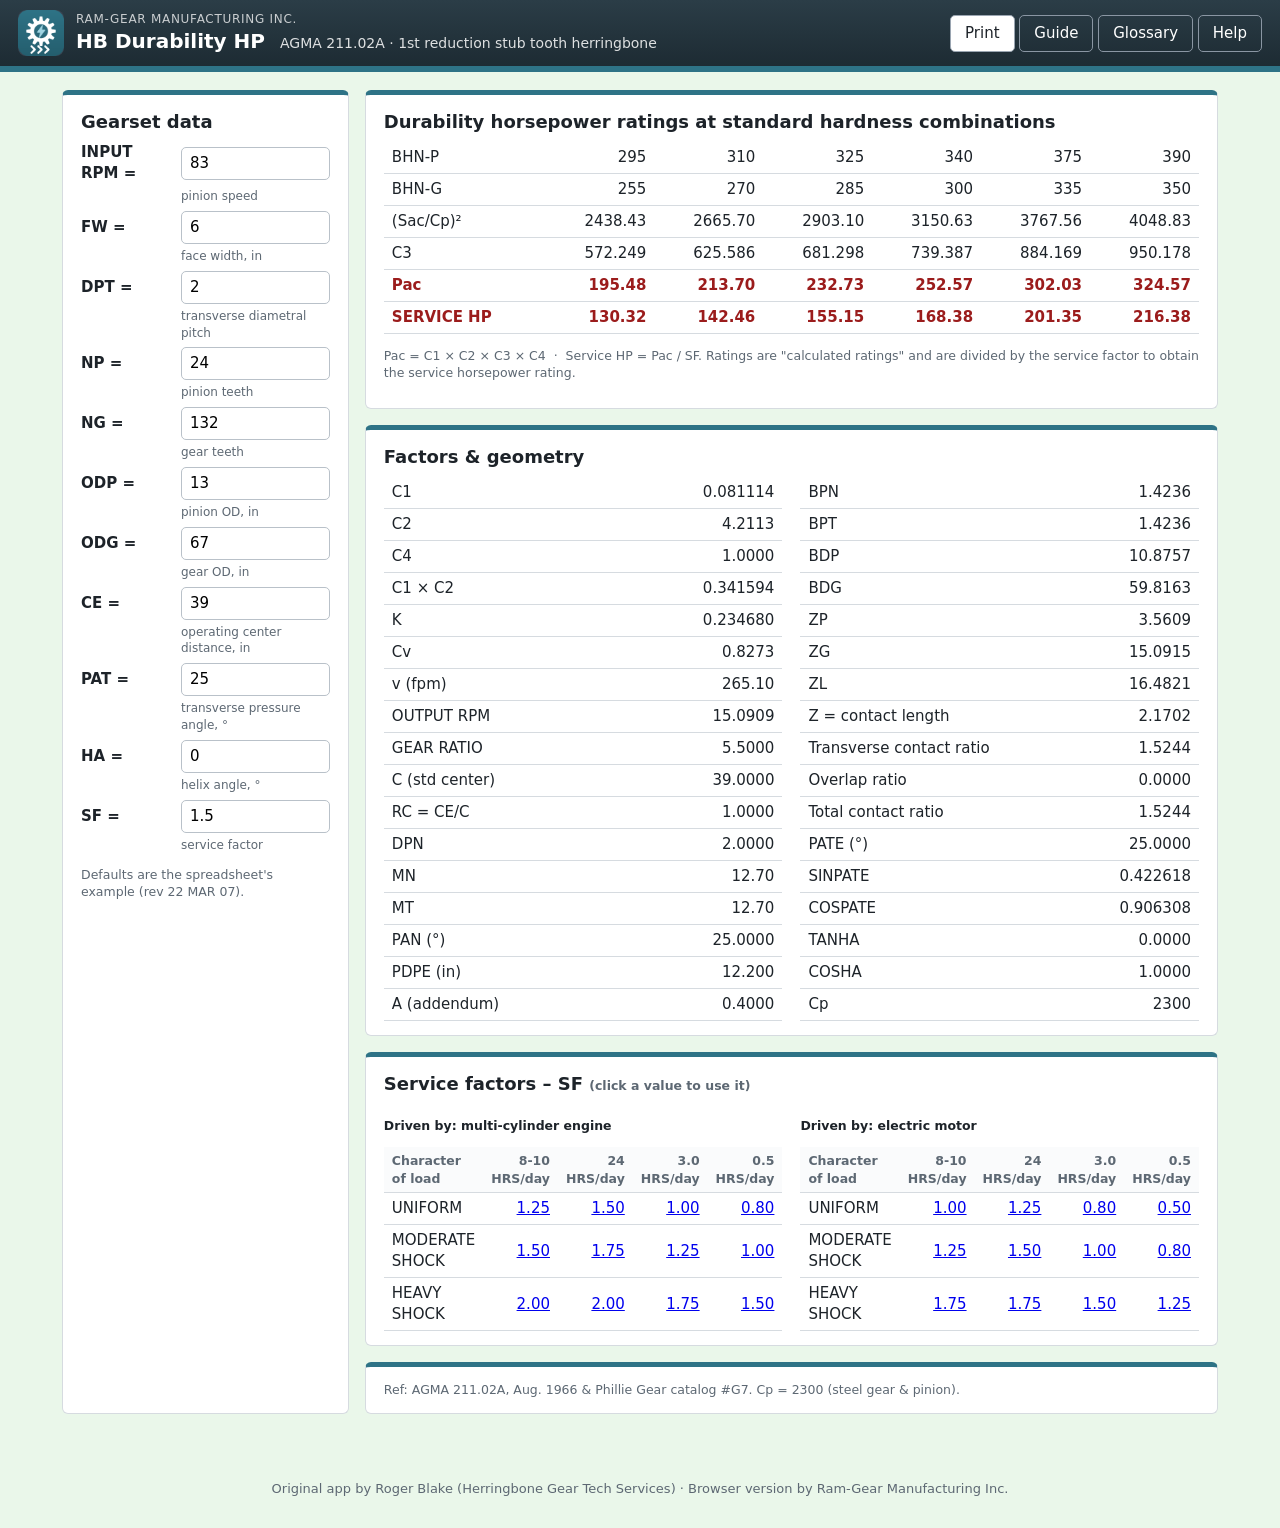
<file: index.html>
<!DOCTYPE html><html lang="en"><head><meta charset="utf-8"><meta name="viewport" content="width=device-width, initial-scale=1">
<title>HB Durability HP – AGMA 211.02A Herringbone Durability Rating | Ram-Gear</title>
<link rel="icon" href="favicon.ico" sizes="any"><link rel="icon" type="image/svg+xml" href="icon.svg"><link rel="icon" type="image/png" href="favicon.png"><link rel="apple-touch-icon" href="apple-touch-icon.png"><link rel="stylesheet" href="style.css"></head><body>
<header class="site-header"><div class="brand"><img class="app-icon" src="icon.png" width="46" height="46" alt="HB Durability HP icon">
<div><div class="company">Ram-Gear Manufacturing Inc.</div><h1>HB Durability HP <span class="sub">AGMA 211.02A · 1st reduction stub tooth herringbone</span></h1></div></div>
<nav><button type="button" class="btn" onclick="window.print()">Print</button> <a class="btn btn-ghost" href="help.html">Guide</a> <a class="btn btn-ghost" href="help.html#glossary">Glossary</a> <a class="btn btn-ghost" id="btnHelp" href="https://grok.com/?q=I%27m%20using%20Ram-Gear%27s%20HB%20Durability%20HP%20app%2C%20a%20browser%20rebuild%20of%20Roger%20Blake%27s%20AGMA%20211.02A%20spreadsheet%20that%20rates%20the%20durability%20%28pitting%29%20horsepower%20of%20a%20first-reduction%20stub%20tooth%20herringbone%20gearset%20from%20RPM%2C%20face%20width%2C%20pitch%2C%20tooth%20counts%2C%20ODs%2C%20center%20distance%20and%20pressure%20angle%2C%20as%20Pac%20%3D%20C1%20x%20C2%20x%20C3%20x%20C4%20at%20standard%20BHN%20hardness%20pairs%2C%20with%20service%20HP%20%3D%20Pac%20%2F%20SF.%20Can%20you%20give%20me%20pointers%20on%20how%20to%20use%20it%3F" target="_blank" rel="noopener">Help</a></nav></header>
<div class="print-only print-head"><div class="ptitle">HB Durability HP – AGMA 211.02A Durability Horsepower Rating</div><div>Ram-Gear Manufacturing Inc. · Printed <span class="pdate"></span></div><div class="pcredit">Original app by Roger Blake (Herringbone Gear Tech Services)</div></div>
<main class="layout"><section class="card"><h2>Gearset data</h2><form id="form" autocomplete="off"></form>
<p class="small muted">Defaults are the spreadsheet's example (rev 22 MAR 07).</p></section>
<section><div class="card out-card"><h2>Durability horsepower ratings at standard hardness combinations</h2>
<table id="tblHp"></table><p class="small muted">Pac = C1 × C2 × C3 × C4 &nbsp;·&nbsp; Service HP = Pac / SF. Ratings are "calculated ratings" and are divided by the service factor to obtain the service horsepower rating.</p></div>
<div class="card"><h2>Factors &amp; geometry</h2><div class="grid2"><table id="tblA"></table><table id="tblB"></table></div></div>
<div class="card"><h2>Service factors – SF <span class="small muted">(click a value to use it)</span></h2><div class="grid2"><div><h3 class="small">Driven by: multi-cylinder engine</h3><table id="sfE"></table></div><div><h3 class="small">Driven by: electric motor</h3><table id="sfM"></table></div></div></div>
<div class="card small muted">Ref: AGMA 211.02A, Aug. 1966 &amp; Phillie Gear catalog #G7. Cp = 2300 (steel gear &amp; pinion).</div></section></main>
<footer>Original app by Roger Blake (Herringbone Gear Tech Services) · Browser version by Ram-Gear Manufacturing Inc.</footer>
<script src="calc.js"></script><script src="app.js"></script><script>(function(){function d(){var t=new Date().toLocaleString(undefined,{year:"numeric",month:"short",day:"numeric",hour:"numeric",minute:"2-digit"});document.querySelectorAll(".pdate").forEach(function(e){e.textContent=t});}d();addEventListener("beforeprint",d);})();</script>
</body></html>
</file>
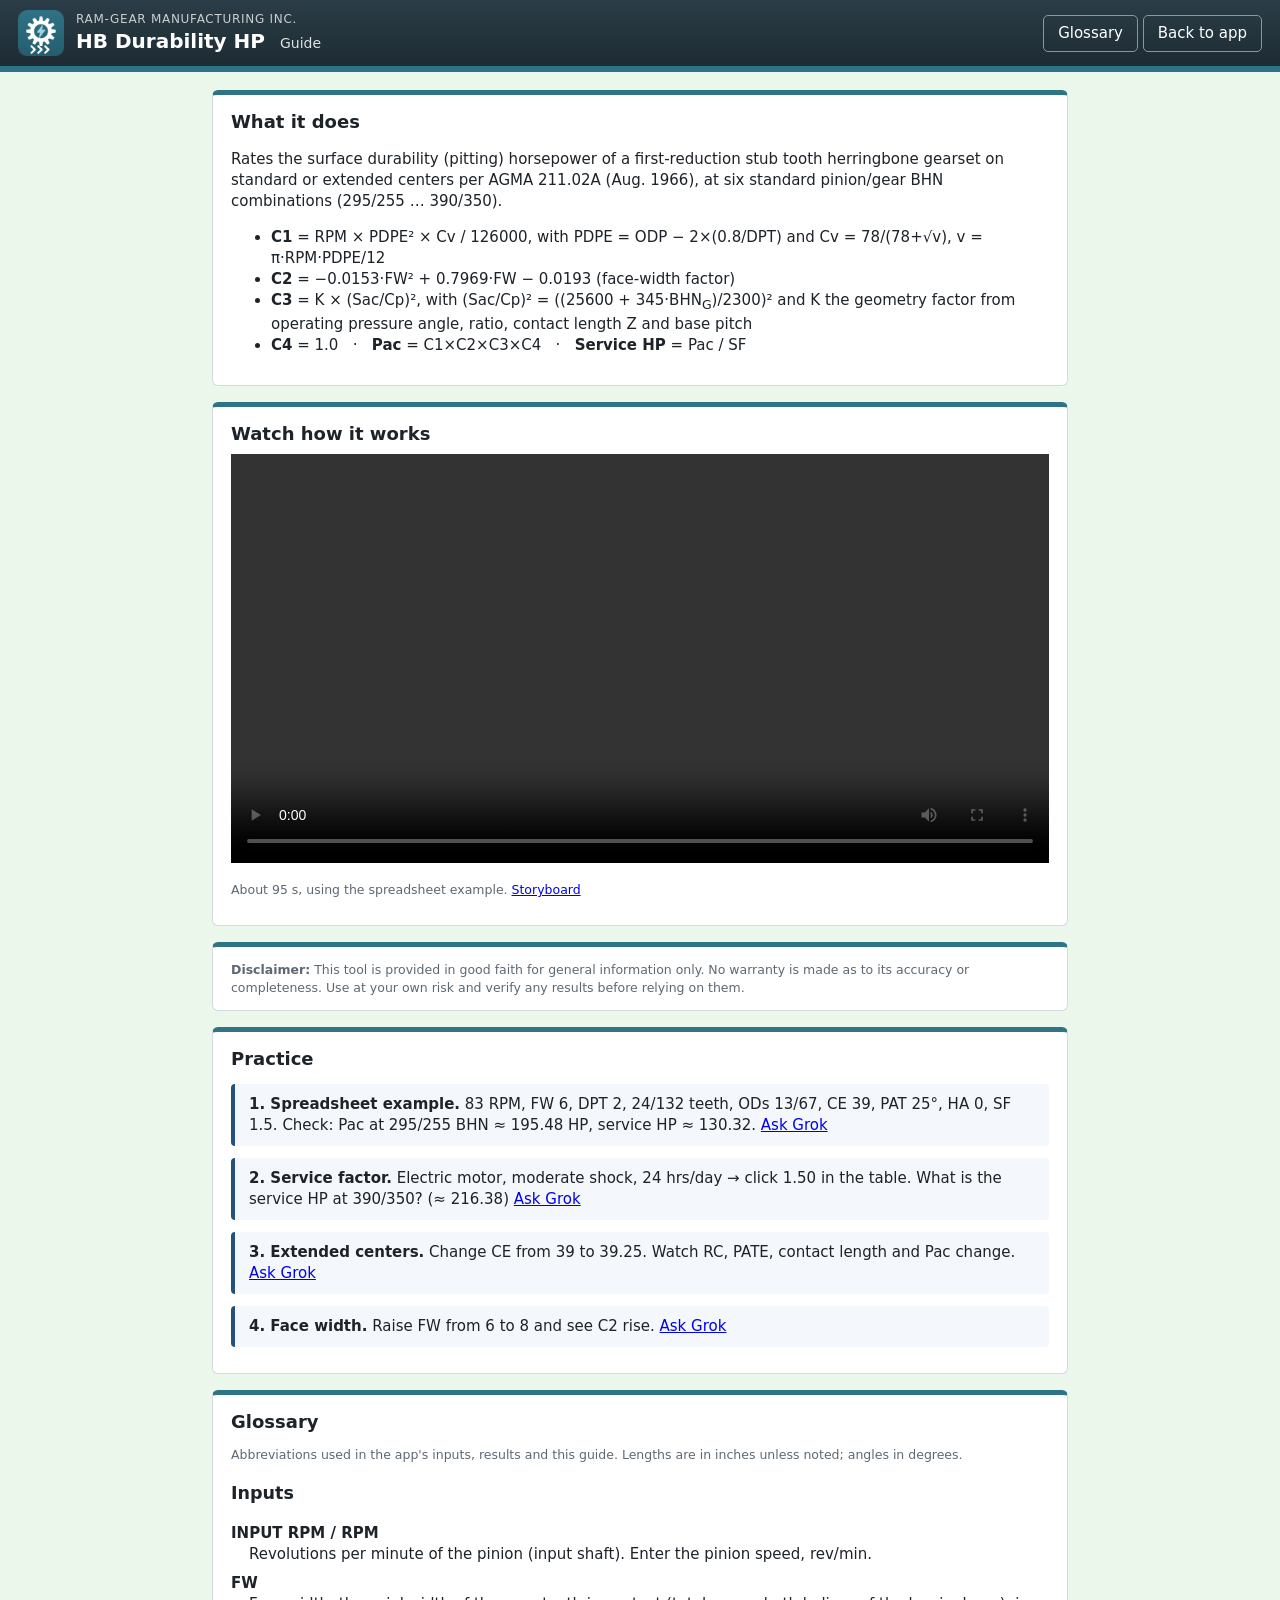
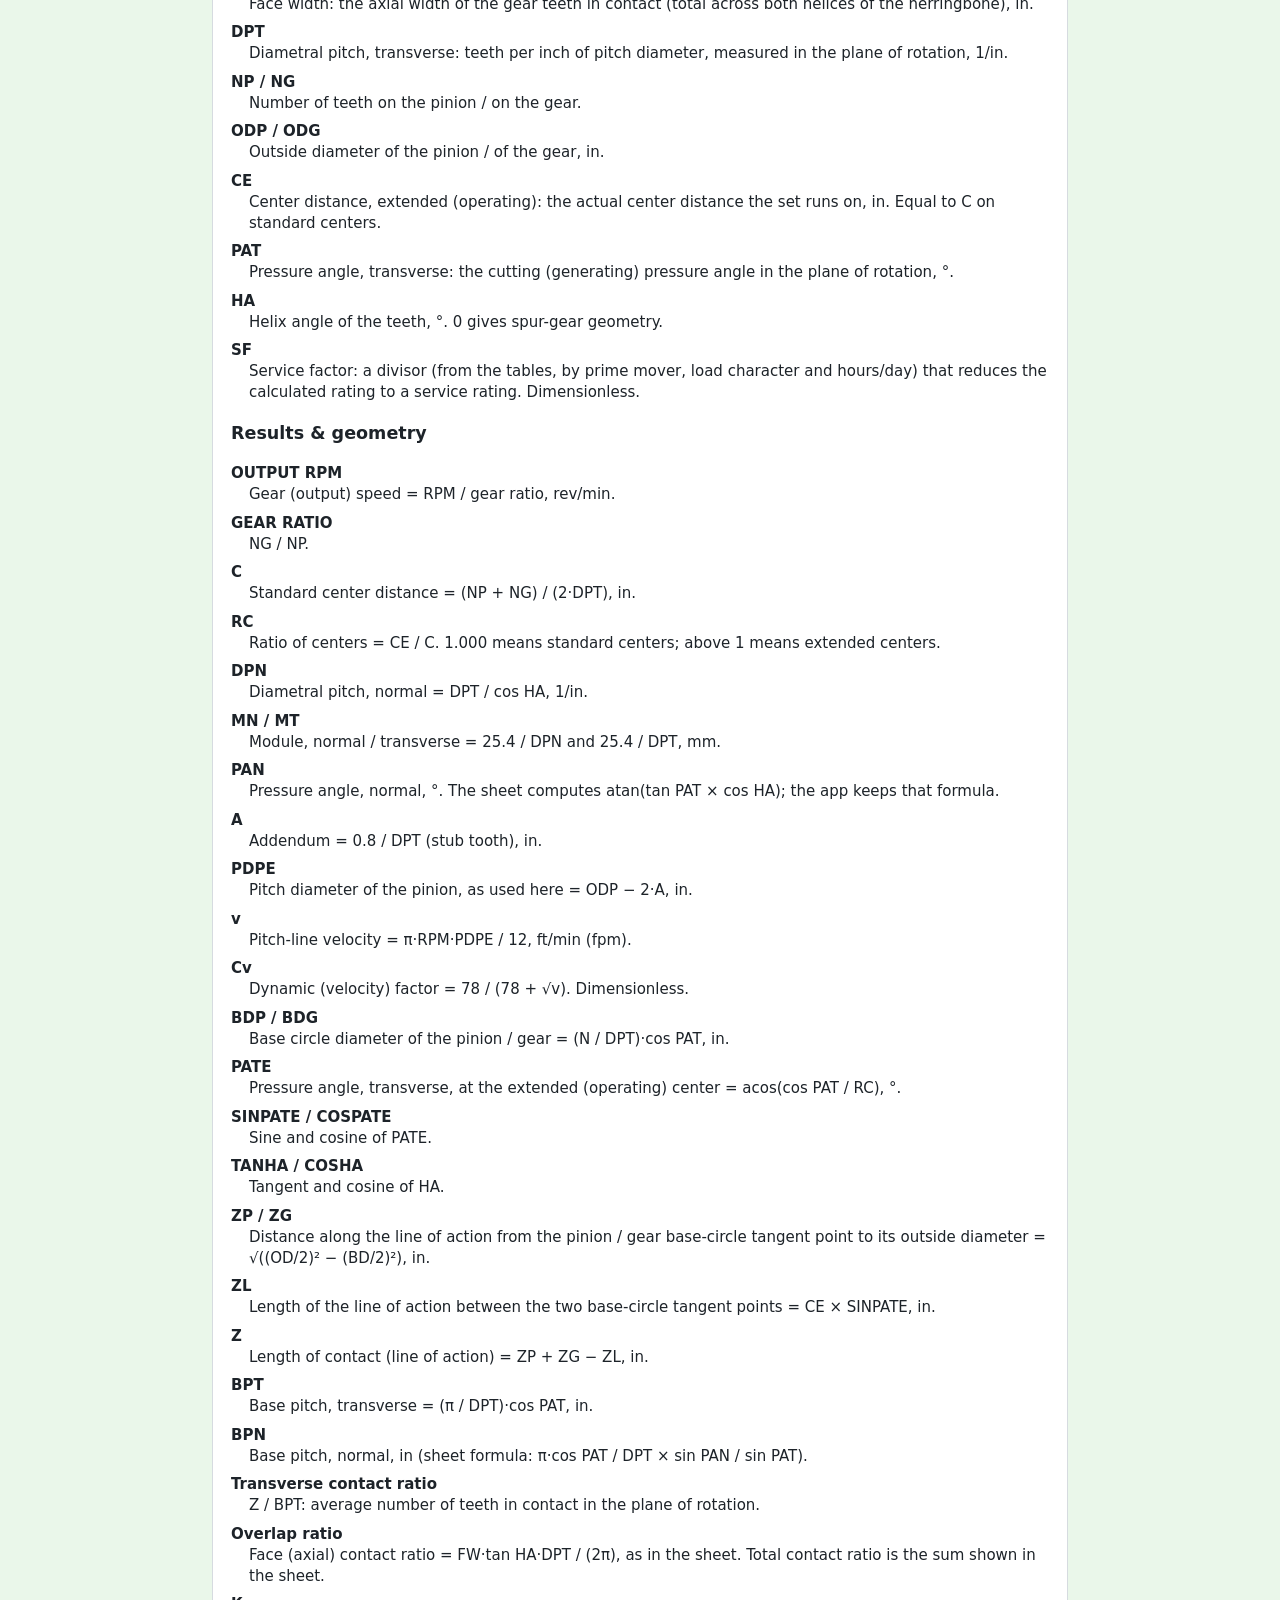
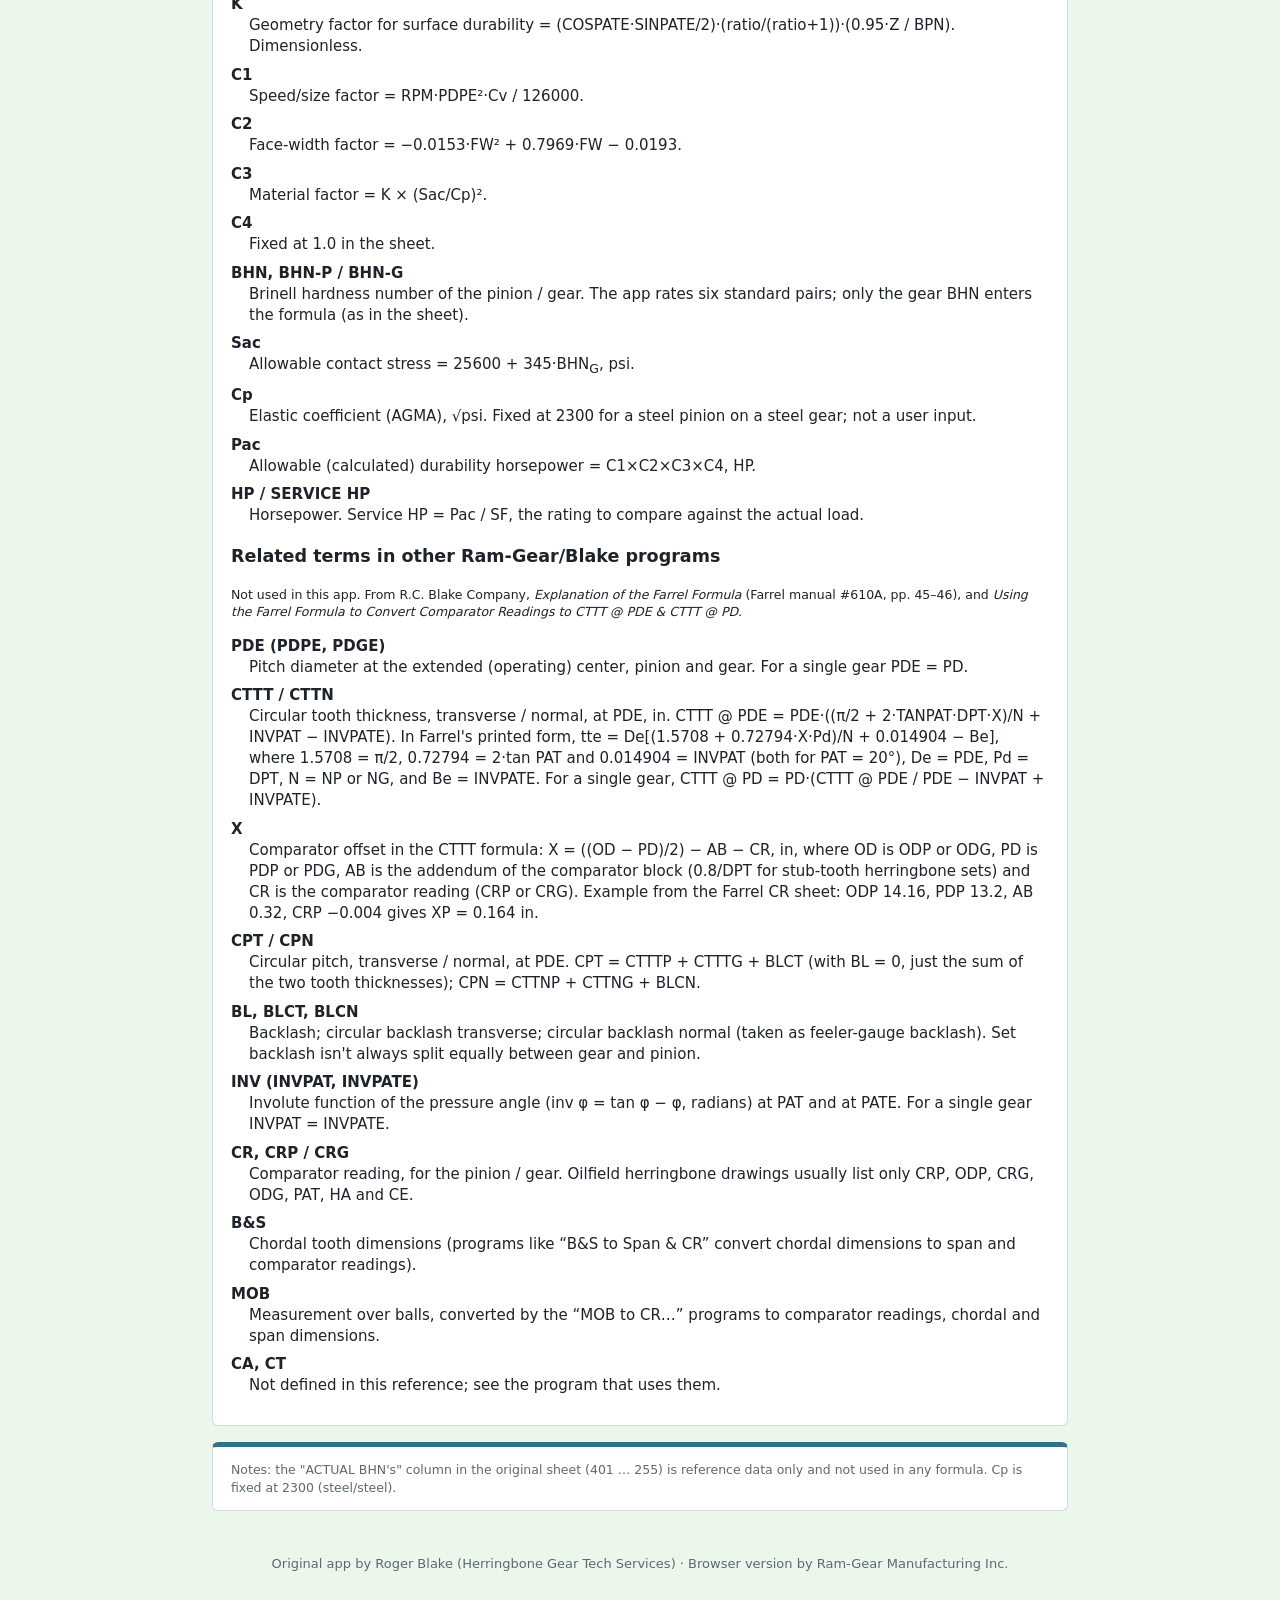
<file: help.html>
<!DOCTYPE html><html lang="en"><head><meta charset="utf-8"><meta name="viewport" content="width=device-width, initial-scale=1"><title>HB Durability HP – Guide</title><link rel="icon" href="favicon.ico" sizes="any"><link rel="icon" type="image/svg+xml" href="icon.svg"><link rel="icon" type="image/png" href="favicon.png"><link rel="apple-touch-icon" href="apple-touch-icon.png"><link rel="stylesheet" href="style.css"></head><body>
<header class="site-header"><div class="brand"><img class="app-icon" src="icon.png" width="46" height="46" alt=""><div><div class="company">Ram-Gear Manufacturing Inc.</div><h1>HB Durability HP <span class="sub">Guide</span></h1></div></div><nav><a class="btn btn-ghost" href="#glossary">Glossary</a> <a class="btn btn-ghost" href="index.html">Back to app</a></nav></header>
<main class="help-main">
<div class="card"><h2>What it does</h2><p>Rates the surface durability (pitting) horsepower of a first-reduction stub tooth herringbone gearset on standard or extended centers per AGMA 211.02A (Aug. 1966), at six standard pinion/gear BHN combinations (295/255 … 390/350).</p>
<ul><li><b>C1</b> = RPM × PDPE² × Cv / 126000, with PDPE = ODP − 2×(0.8/DPT) and Cv = 78/(78+√v), v = π·RPM·PDPE/12</li>
<li><b>C2</b> = −0.0153·FW² + 0.7969·FW − 0.0193 (face-width factor)</li>
<li><b>C3</b> = K × (Sac/Cp)², with (Sac/Cp)² = ((25600 + 345·BHN<sub>G</sub>)/2300)² and K the geometry factor from operating pressure angle, ratio, contact length Z and base pitch</li>
<li><b>C4</b> = 1.0 &nbsp; · &nbsp; <b>Pac</b> = C1×C2×C3×C4 &nbsp; · &nbsp; <b>Service HP</b> = Pac / SF</li></ul></div>
<div class="card" id="video"><h2>Watch how it works</h2><video controls preload="metadata" width="100%" src="hb-durability-help.mp4"></video><p class="small muted">About 95 s, using the spreadsheet example. <a href="storyboard.md">Storyboard</a></p></div>
<div class="card small muted" id="disclaimer"><b>Disclaimer:</b> This tool is provided in good faith for general information only. No warranty is made as to its accuracy or completeness. Use at your own risk and verify any results before relying on them.</div>
<div class="card"><h2>Practice</h2>
<div class="practice"><b>1. Spreadsheet example.</b> 83 RPM, FW 6, DPT 2, 24/132 teeth, ODs 13/67, CE 39, PAT 25°, HA 0, SF 1.5. Check: Pac at 295/255 BHN ≈ 195.48 HP, service HP ≈ 130.32. <a href="https://grok.com/?q=In%20AGMA%20211.02A%20durability%20rating%2C%20why%20is%20service%20horsepower%20Pac%20divided%20by%20the%20service%20factor%3F" target="_blank" rel="noopener">Ask Grok</a></div>
<div class="practice"><b>2. Service factor.</b> Electric motor, moderate shock, 24 hrs/day → click 1.50 in the table. What is the service HP at 390/350? (≈ 216.38) <a href="https://grok.com/?q=How%20do%20I%20choose%20a%20gear%20service%20factor%20for%20load%20character%20and%20hours%20per%20day%3F" target="_blank" rel="noopener">Ask Grok</a></div>
<div class="practice"><b>3. Extended centers.</b> Change CE from 39 to 39.25. Watch RC, PATE, contact length and Pac change. <a href="https://grok.com/?q=How%20does%20running%20herringbone%20gears%20on%20extended%20centers%20affect%20operating%20pressure%20angle%20and%20durability%20rating%3F" target="_blank" rel="noopener">Ask Grok</a></div>
<div class="practice"><b>4. Face width.</b> Raise FW from 6 to 8 and see C2 rise. <a href="https://grok.com/?q=What%20is%20the%20face%20width%20factor%20in%20AGMA%20211.02A%20durability%20horsepower%3F" target="_blank" rel="noopener">Ask Grok</a></div></div>
<div class="card" id="glossary"><h2>Glossary</h2><p class="small muted">Abbreviations used in the app's inputs, results and this guide. Lengths are in inches unless noted; angles in degrees.</p>
<h3>Inputs</h3><dl class="gloss">
<dt>INPUT RPM / RPM</dt><dd>Revolutions per minute of the pinion (input shaft). Enter the pinion speed, rev/min.</dd>
<dt>FW</dt><dd>Face width: the axial width of the gear teeth in contact (total across both helices of the herringbone), in.</dd>
<dt>DPT</dt><dd>Diametral pitch, transverse: teeth per inch of pitch diameter, measured in the plane of rotation, 1/in.</dd>
<dt>NP / NG</dt><dd>Number of teeth on the pinion / on the gear.</dd>
<dt>ODP / ODG</dt><dd>Outside diameter of the pinion / of the gear, in.</dd>
<dt>CE</dt><dd>Center distance, extended (operating): the actual center distance the set runs on, in. Equal to C on standard centers.</dd>
<dt>PAT</dt><dd>Pressure angle, transverse: the cutting (generating) pressure angle in the plane of rotation, °.</dd>
<dt>HA</dt><dd>Helix angle of the teeth, °. 0 gives spur-gear geometry.</dd>
<dt>SF</dt><dd>Service factor: a divisor (from the tables, by prime mover, load character and hours/day) that reduces the calculated rating to a service rating. Dimensionless.</dd></dl>
<h3>Results &amp; geometry</h3><dl class="gloss">
<dt>OUTPUT RPM</dt><dd>Gear (output) speed = RPM / gear ratio, rev/min.</dd>
<dt>GEAR RATIO</dt><dd>NG / NP.</dd>
<dt>C</dt><dd>Standard center distance = (NP + NG) / (2·DPT), in.</dd>
<dt>RC</dt><dd>Ratio of centers = CE / C. 1.000 means standard centers; above 1 means extended centers.</dd>
<dt>DPN</dt><dd>Diametral pitch, normal = DPT / cos HA, 1/in.</dd>
<dt>MN / MT</dt><dd>Module, normal / transverse = 25.4 / DPN and 25.4 / DPT, mm.</dd>
<dt>PAN</dt><dd>Pressure angle, normal, °. The sheet computes atan(tan PAT × cos HA); the app keeps that formula.</dd>
<dt>A</dt><dd>Addendum = 0.8 / DPT (stub tooth), in.</dd>
<dt>PDPE</dt><dd>Pitch diameter of the pinion, as used here = ODP − 2·A, in.</dd>
<dt>v</dt><dd>Pitch-line velocity = π·RPM·PDPE / 12, ft/min (fpm).</dd>
<dt>Cv</dt><dd>Dynamic (velocity) factor = 78 / (78 + √v). Dimensionless.</dd>
<dt>BDP / BDG</dt><dd>Base circle diameter of the pinion / gear = (N / DPT)·cos PAT, in.</dd>
<dt>PATE</dt><dd>Pressure angle, transverse, at the extended (operating) center = acos(cos PAT / RC), °.</dd>
<dt>SINPATE / COSPATE</dt><dd>Sine and cosine of PATE.</dd>
<dt>TANHA / COSHA</dt><dd>Tangent and cosine of HA.</dd>
<dt>ZP / ZG</dt><dd>Distance along the line of action from the pinion / gear base-circle tangent point to its outside diameter = √((OD/2)² − (BD/2)²), in.</dd>
<dt>ZL</dt><dd>Length of the line of action between the two base-circle tangent points = CE × SINPATE, in.</dd>
<dt>Z</dt><dd>Length of contact (line of action) = ZP + ZG − ZL, in.</dd>
<dt>BPT</dt><dd>Base pitch, transverse = (π / DPT)·cos PAT, in.</dd>
<dt>BPN</dt><dd>Base pitch, normal, in (sheet formula: π·cos PAT / DPT × sin PAN / sin PAT).</dd>
<dt>Transverse contact ratio</dt><dd>Z / BPT: average number of teeth in contact in the plane of rotation.</dd>
<dt>Overlap ratio</dt><dd>Face (axial) contact ratio = FW·tan HA·DPT / (2π), as in the sheet. Total contact ratio is the sum shown in the sheet.</dd>
<dt>K</dt><dd>Geometry factor for surface durability = (COSPATE·SINPATE/2)·(ratio/(ratio+1))·(0.95·Z / BPN). Dimensionless.</dd>
<dt>C1</dt><dd>Speed/size factor = RPM·PDPE²·Cv / 126000.</dd>
<dt>C2</dt><dd>Face-width factor = −0.0153·FW² + 0.7969·FW − 0.0193.</dd>
<dt>C3</dt><dd>Material factor = K × (Sac/Cp)².</dd>
<dt>C4</dt><dd>Fixed at 1.0 in the sheet.</dd>
<dt>BHN, BHN-P / BHN-G</dt><dd>Brinell hardness number of the pinion / gear. The app rates six standard pairs; only the gear BHN enters the formula (as in the sheet).</dd>
<dt>Sac</dt><dd>Allowable contact stress = 25600 + 345·BHN<sub>G</sub>, psi.</dd>
<dt>Cp</dt><dd>Elastic coefficient (AGMA), √psi. Fixed at 2300 for a steel pinion on a steel gear; not a user input.</dd>
<dt>Pac</dt><dd>Allowable (calculated) durability horsepower = C1×C2×C3×C4, HP.</dd>
<dt>HP / SERVICE HP</dt><dd>Horsepower. Service HP = Pac / SF, the rating to compare against the actual load.</dd></dl>
<h3>Related terms in other Ram-Gear/Blake programs</h3><p class="small">Not used in this app. From R.C. Blake Company, <i>Explanation of the Farrel Formula</i> (Farrel manual #610A, pp. 45–46), and <i>Using the Farrel Formula to Convert Comparator Readings to CTTT @ PDE &amp; CTTT @ PD</i>.</p><dl class="gloss">
<dt>PDE (PDPE, PDGE)</dt><dd>Pitch diameter at the extended (operating) center, pinion and gear. For a single gear PDE = PD.</dd>
<dt>CTTT / CTTN</dt><dd>Circular tooth thickness, transverse / normal, at PDE, in. CTTT @ PDE = PDE·((π/2 + 2·TANPAT·DPT·X)/N + INVPAT − INVPATE). In Farrel's printed form, tte = De[(1.5708 + 0.72794·X·Pd)/N + 0.014904 − Be], where 1.5708 = π/2, 0.72794 = 2·tan PAT and 0.014904 = INVPAT (both for PAT = 20°), De = PDE, Pd = DPT, N = NP or NG, and Be = INVPATE. For a single gear, CTTT @ PD = PD·(CTTT @ PDE / PDE − INVPAT + INVPATE).</dd><dt>X</dt><dd>Comparator offset in the CTTT formula: X = ((OD − PD)/2) − AB − CR, in, where OD is ODP or ODG, PD is PDP or PDG, AB is the addendum of the comparator block (0.8/DPT for stub-tooth herringbone sets) and CR is the comparator reading (CRP or CRG). Example from the Farrel CR sheet: ODP 14.16, PDP 13.2, AB 0.32, CRP −0.004 gives XP = 0.164 in.</dd>
<dt>CPT / CPN</dt><dd>Circular pitch, transverse / normal, at PDE. CPT = CTTTP + CTTTG + BLCT (with BL = 0, just the sum of the two tooth thicknesses); CPN = CTTNP + CTTNG + BLCN.</dd>
<dt>BL, BLCT, BLCN</dt><dd>Backlash; circular backlash transverse; circular backlash normal (taken as feeler-gauge backlash). Set backlash isn't always split equally between gear and pinion.</dd>
<dt>INV (INVPAT, INVPATE)</dt><dd>Involute function of the pressure angle (inv φ = tan φ − φ, radians) at PAT and at PATE. For a single gear INVPAT = INVPATE.</dd>
<dt>CR, CRP / CRG</dt><dd>Comparator reading, for the pinion / gear. Oilfield herringbone drawings usually list only CRP, ODP, CRG, ODG, PAT, HA and CE.</dd>
<dt>B&amp;S</dt><dd>Chordal tooth dimensions (programs like “B&amp;S to Span &amp; CR” convert chordal dimensions to span and comparator readings).</dd>
<dt>MOB</dt><dd>Measurement over balls, converted by the “MOB to CR…” programs to comparator readings, chordal and span dimensions.</dd>
<dt>CA, CT</dt><dd>Not defined in this reference; see the program that uses them.</dd></dl></div>
<div class="card small muted">Notes: the "ACTUAL BHN's" column in the original sheet (401 … 255) is reference data only and not used in any formula. Cp is fixed at 2300 (steel/steel).</div>
</main><footer>Original app by Roger Blake (Herringbone Gear Tech Services) · Browser version by Ram-Gear Manufacturing Inc.</footer></body></html>
</file>
<file: style.css>
:root{--card:#fff;--ink:#1d2329;--muted:#5d6873;--line:#d6dbe0;--accent:#9b1c1c;--accent2:#24527a}
*{box-sizing:border-box}
body{margin:0;font:15px/1.4 system-ui,-apple-system,"Segoe UI",Roboto,Arial,sans-serif;color:var(--ink);background:#EAF7EA}
.site-header{background:linear-gradient(#2b3d47,#1d2b33);border-bottom:6px solid #2e7386;color:#fff;padding:10px 18px;display:flex;align-items:center;justify-content:space-between;gap:18px;flex-wrap:wrap}
.brand{display:flex;align-items:center;gap:12px}.app-icon{border-radius:8px;background:#3a4350}
.company{font-size:12px;opacity:.75;letter-spacing:.06em;text-transform:uppercase}
.site-header h1{margin:0;font-size:20px}.sub{font-weight:400;font-size:14px;opacity:.85;margin-left:8px}
.btn{display:inline-block;font:inherit;padding:7px 14px;border-radius:5px;border:1px solid #9aa5b1;background:#fff;color:var(--ink);text-decoration:none;cursor:pointer}
.btn-ghost{background:transparent;color:#fff;border-color:#8a96a3}
.layout{max-width:1200px;margin:0 auto;padding:18px 22px 40px;display:grid;grid-template-columns:minmax(260px,330px) 1fr;gap:16px}
@media(max-width:800px){.layout{grid-template-columns:1fr}}
.card{background:var(--card);border:1px solid var(--line);border-radius:8px;padding:14px 18px;margin-bottom:16px}
.card,.card.out-card{border-top:5px solid #2E7386;border-radius:6px}
.card h2{margin:0 0 8px;font-size:18px}
.field{display:grid;grid-template-columns:90px 1fr;gap:4px 10px;align-items:center;margin-bottom:6px}
.field label{font-weight:600}.field .hint{grid-column:2;font-size:12px;color:var(--muted)}
input,select{font:inherit;padding:5px 8px;border:1px solid #b9c1c9;border-radius:5px;width:100%}
table{border-collapse:collapse;width:100%}th,td{border-bottom:1px solid var(--line);padding:5px 8px;text-align:right;font-variant-numeric:tabular-nums}
th{font-size:12.5px;color:var(--muted);background:#fafbfc}td:first-child,th:first-child{text-align:left}
.big td{font-weight:700;color:var(--accent)}.muted{color:var(--muted)}.small{font-size:12.5px}
.grid2{display:grid;grid-template-columns:1fr 1fr;gap:0 18px}
footer{text-align:center;color:var(--muted);font-size:13px;padding:10px 0 30px}
.practice{border-left:4px solid var(--accent2);background:#f4f8fc;padding:10px 14px;margin:12px 0;border-radius:4px}
.help-main{max-width:900px;margin:0 auto;padding:18px 22px}
.gloss dt{font-weight:700;margin-top:.5em}.gloss dd{margin:0 0 0 1.2em}

.print-only{display:none}
@media print{
  @page{size:letter;margin:.5in .55in}
  *{-webkit-print-color-adjust:exact;print-color-adjust:exact}
  html,body{background:#fff!important;color:#000;font-size:10pt}
  .site-header,nav,.btn,a[href*="grok.com"]{display:none!important}
  .print-only.print-head{display:block;border-bottom:2px solid #000;padding-bottom:.25rem;margin-bottom:.5rem;font-size:9.5pt}
  .print-head .ptitle{font-size:14pt;font-weight:700}
  .layout{display:block!important;padding:0;max-width:none;margin:0}
  .card{break-inside:avoid;page-break-inside:avoid;box-shadow:none;margin-bottom:.45rem;padding:6px 10px;background:#fff}
  input,select{border:1px solid #888!important;background:#fff!important;color:#000!important}
  #form{display:grid;grid-template-columns:1fr 1fr 1fr;gap:2px 14px}
  .field{margin-bottom:2px}.field input{padding:2px 5px}.field .hint{font-size:8pt}
  footer{color:#000;font-size:8pt;padding:.3rem 0 0;border-top:1px solid #999}
}
</file>
